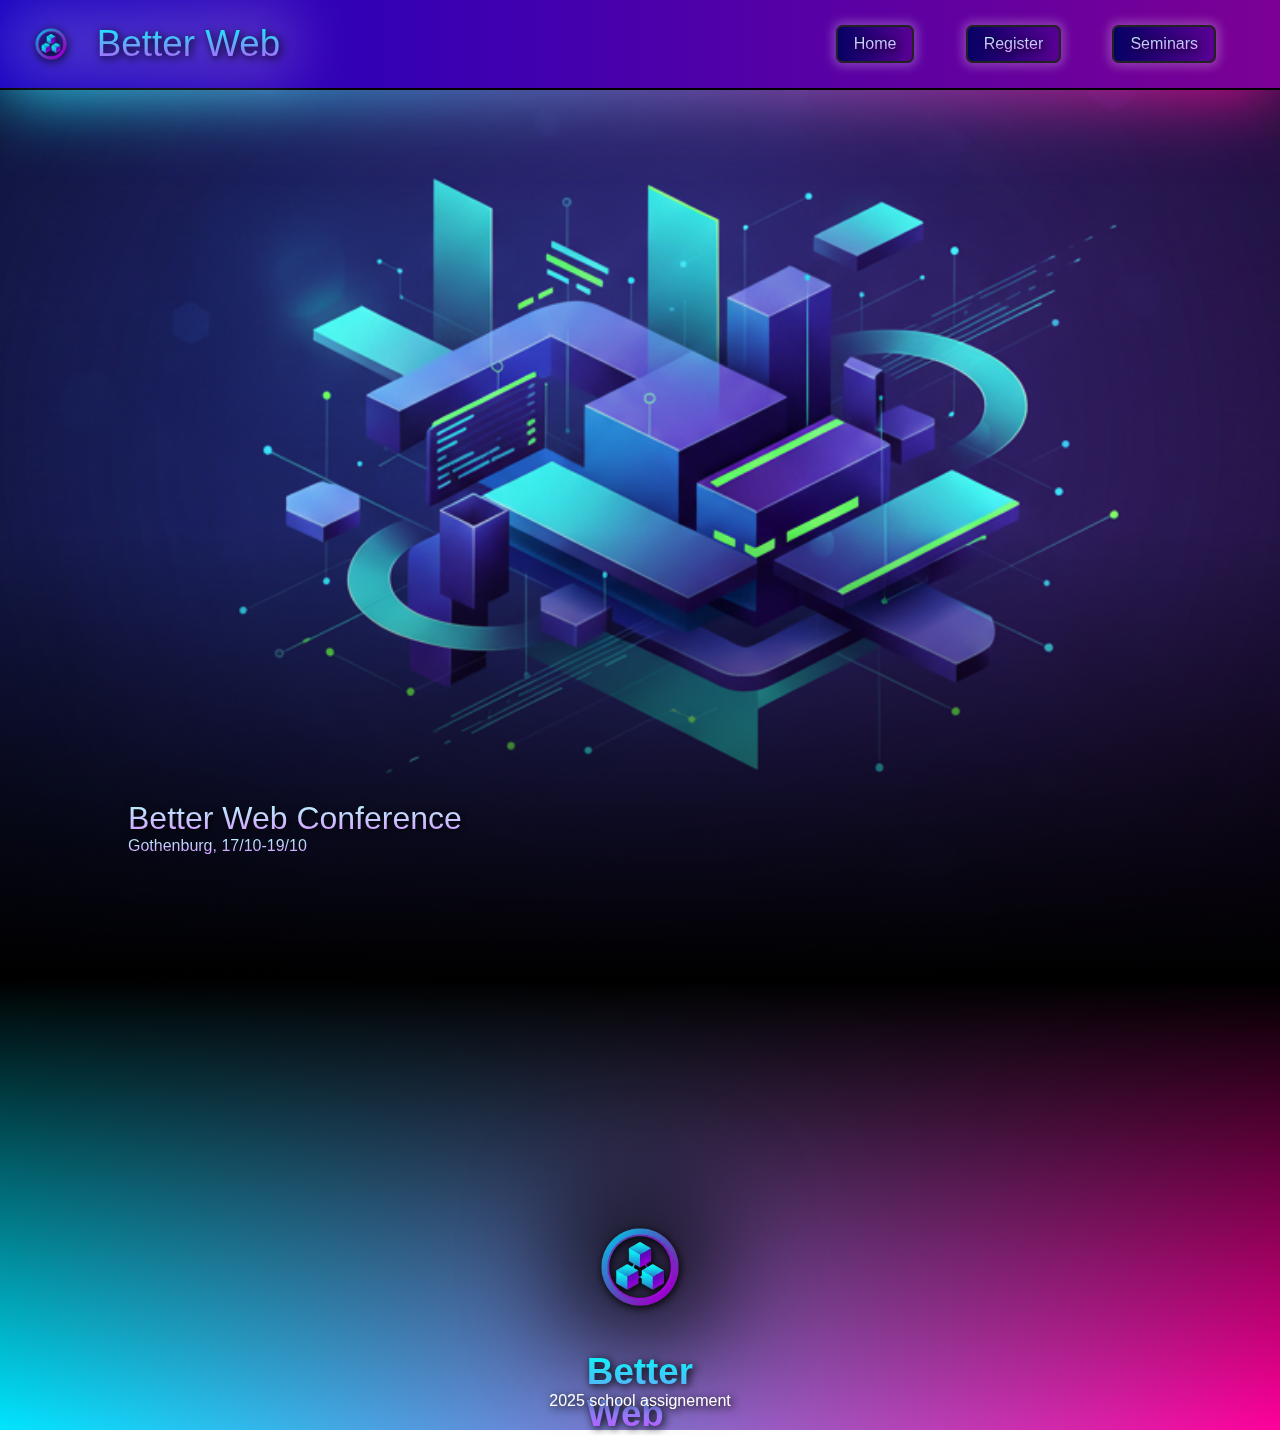
<file: index.html>
<!DOCTYPE html>
<html lang="en">
<head>
    <meta charset="UTF-8">
    <meta name="viewport" content="width=device-width, initial-scale=1.0">
    <title>Main page</title>
    <link rel="stylesheet" href="./assets/CSS/base.css">
    <link rel="stylesheet" href="./assets/CSS/index.css">
    <link rel="stylesheet" href="./assets/CSS/grid.css">
    <link rel="stylesheet" href="./assets/CSS/footer.css">
    <link rel="stylesheet" href="./assets/CSS/header.css">
</head>
<body>

    <header class="with-before">
        <div class="header-container">
                <a href="./index.html" class="logo-container">
                    <img  src="./assets/images/Gemini_Generated_Image_logo.png" alt="Better Web Logo" href="./index.html">
                    <span class="text-shadow big-style">Better Web</span>
                </a>
            <nav>
                <a href="./index.html">
                    <span class="text-shadow text-style">Home</span>
                </a>
                <a href="./assets/HTML/form.html">
                    <span class="text-shadow text-style">Register</span>
                </a>
                <a href="./assets/HTML/seminar.html">
                    <span class="text-shadow text-style">Seminars</span>
                </a>
            </nav>
        </div>
    </header>

<main>

    <section class="hero-container">
        <div class="hero-text">
            <h1 class="text-shadow text-style">Better Web Conference </h1>
            <p class="text-style">Gothenburg, 17/10-19/10 </p>                   
        </div>
    </section>

</main>

    <footer>  
        <div class="logo-container-big">
            <img  src="./assets/images/Gemini_Generated_Image_logo.png" alt="Better Web Logo" href="index.html">
            <span class="text-shadow big-style footer-logo-text">Better Web</span>              
        </div>
        <p class="text-shadow"> 2025 school assignement </p>
    </footer>

</body>
</html>
</file>
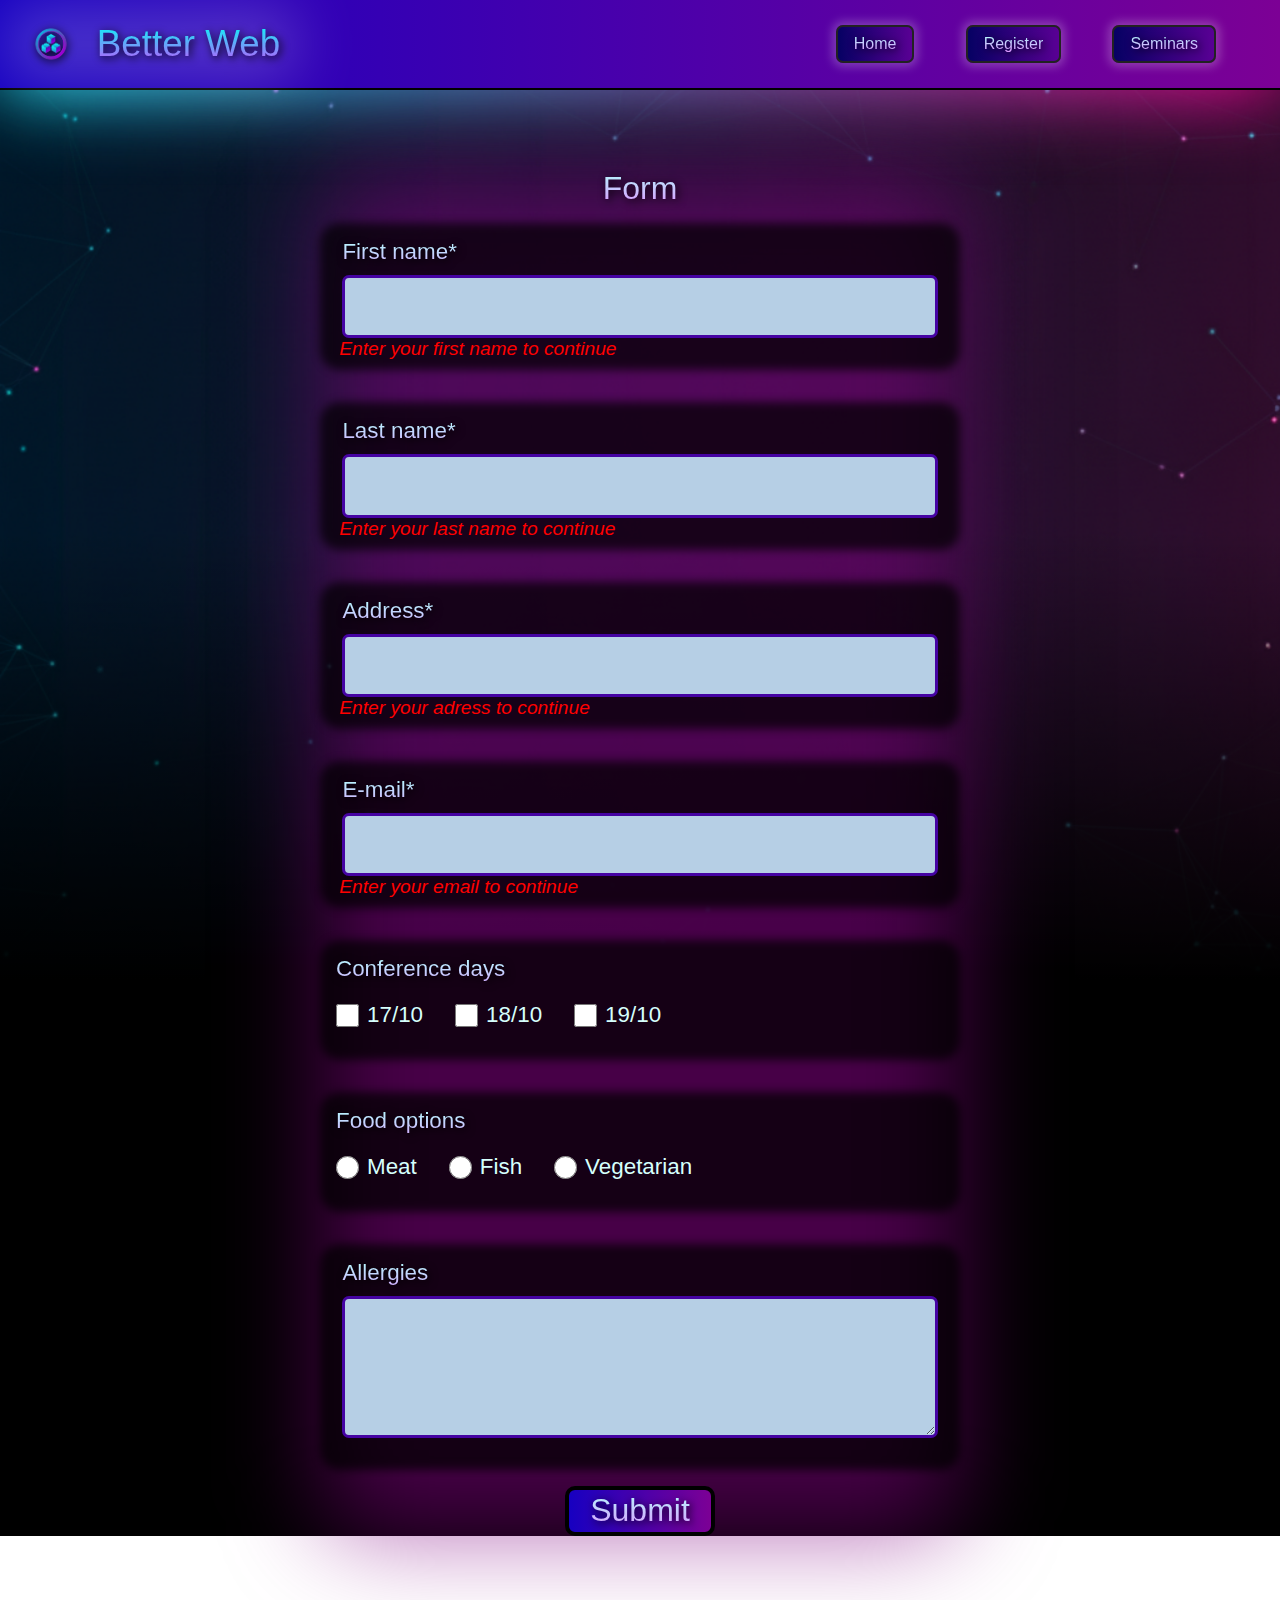
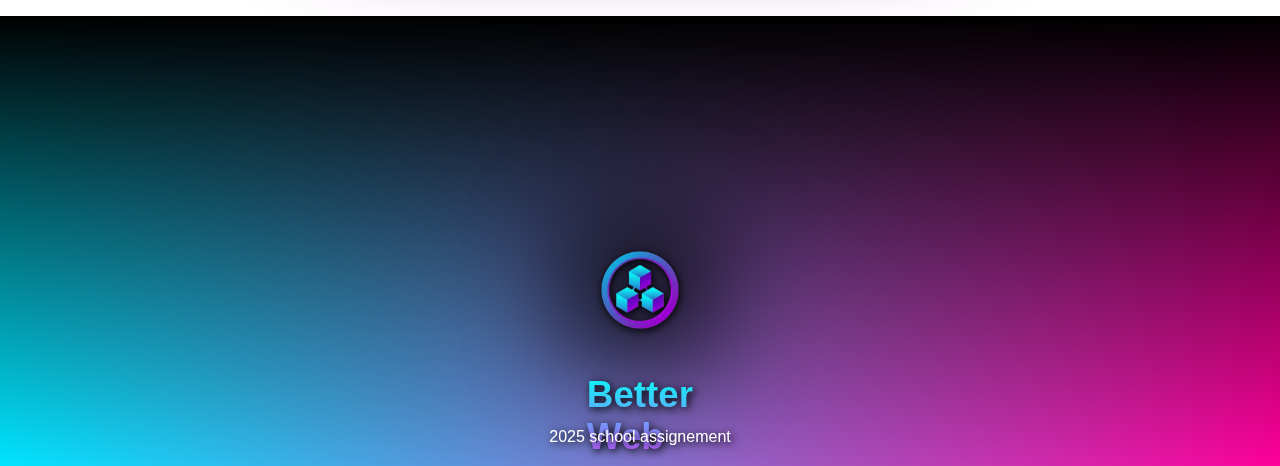
<file: assets/HTML/form.html>
<!DOCTYPE html>
<html lang="en">
<head>
    <meta charset="UTF-8">
    <meta name="viewport" content="width=device-width, initial-scale=1.0">
    <title>Form-sheet</title>
    <link rel="stylesheet" href="../CSS/base.css">
    <link rel="stylesheet" href="../CSS/form.css">
    <link rel="stylesheet" href="../CSS/footer.css">
    <link rel="stylesheet" href="../CSS/header.css">

</head>
<body>

    <header class="with-before">
        <div class="header-container">
                <a href="../../index.html" class="logo-container">
                    <img  src="../images/Gemini_Generated_Image_logo.png" alt="Better Web Logo" href="../../index.html">
                    <span class="text-shadow big-style">Better Web</span>
                </a>
            <nav>
                <a href="../../index.html">
                    <span class="text-shadow text-style">Home</span>
                </a>
                <a href="../HTML/form.html">
                    <span class="text-shadow text-style">Register</span>
                </a>
                <a href="../HTML/seminar.html">
                    <span class="text-shadow text-style">Seminars</span>
                </a>
            </nav>
        </div>
    </header>

<main>

    <div class="hero-container"></div> 

    <form action="#" class="form-wrapper">
        <h1 class="text-shadow text-style"> Form </h1>
        <div class="basic-wrap form-black">
            <label for="fname" class="text-shadow text-style">First name*</label>
            <input type="text" id="fname" name="name" value="" required>
            <span class="error-message"> Enter your first name to continue</span>
        </div>

        <div class="basic-wrap form-black">
            <label for="lname" class="text-shadow text-style">Last name*</label>
            <input type="text" id="lname" name="name"  value="" required>
            <span class="error-message"> Enter your last name to continue</span>   
        </div>    

        <div class="basic-wrap form-black">
            <label for="address" class="text-shadow text-style">Address*</label>
            <input type="text" id="address" name="address" value="" required>
            <span class="error-message"> Enter your adress to continue</span>
        </div>    

        <div class="basic-wrap form-black">
            <label for="email" class="text-shadow text-style">E-mail*</label>
            <input type="email" id="email" name="email"  value="" required>
            <span class="error-message"> Enter your email to continue</span>
        </div>

        <div class="form-black basic-wrap">
            <fieldset>
                <legend class="text-shadow text-style">Conference days</legend>  

                <div class="radio-and-checkbox">
                    <div>
                        <input type="checkbox" id="day1" name="day1"  value="day1">
                        <label for="day1">17/10</label>
                    </div>

                    <div>
                        <input type="checkbox" id="day2" name="day2"  value="day2">
                        <label for="day2">18/10</label>
                    </div>

                    <div>
                        <input type="checkbox" id="day3" name="day3"  value="day3">
                        <label for="day3">19/10</label>
                    </div>
                </div>
            </fieldset>
        </div>

        <div class="form-black basic-wrap">
            <fieldset>
                <legend class="text-shadow text-style">Food options</legend>

                <div class="radio-and-checkbox">
                    <div>
                        <input type="radio" id="meat" name="food" value="meat">
                        <label for="meat">Meat</label>
                    </div>

                    <div>
                        <input type="radio" id="fish" name="food" value="fish">
                        <label for="fish">Fish</label>
                    </div>

                    <div>
                        <input type="radio" id="veg" name="food" value="veg">
                        <label for="veg">Vegetarian</label>
                    </div>
                </div>
            </fieldset>
        </div>

        <div class="basic-wrap form-black">
            <label for="extra-text" class="text-shadow text-style">Allergies</label>
            <textarea name="" id="extra-text" rows="4" ></textarea>
        </div>

        <div class="button-animation ">
            <button type="submit" class="text-shadow text-style">Submit</button>
        </div>
    </form>
</main>

    <footer>
        <a href="../../index.html">  
            <div class="logo-container-big">
                <img  src="../images/Gemini_Generated_Image_logo.png" alt="Better Web Logo" href="../../index.html">
                <span class=" text-shadow big-style footer-logo-text">Better Web</span>              
            </div>
        </a>
        <p class="text-shadow"> 2025 school assignement </p>
    </footer>
    
</body>
</html>
</file>
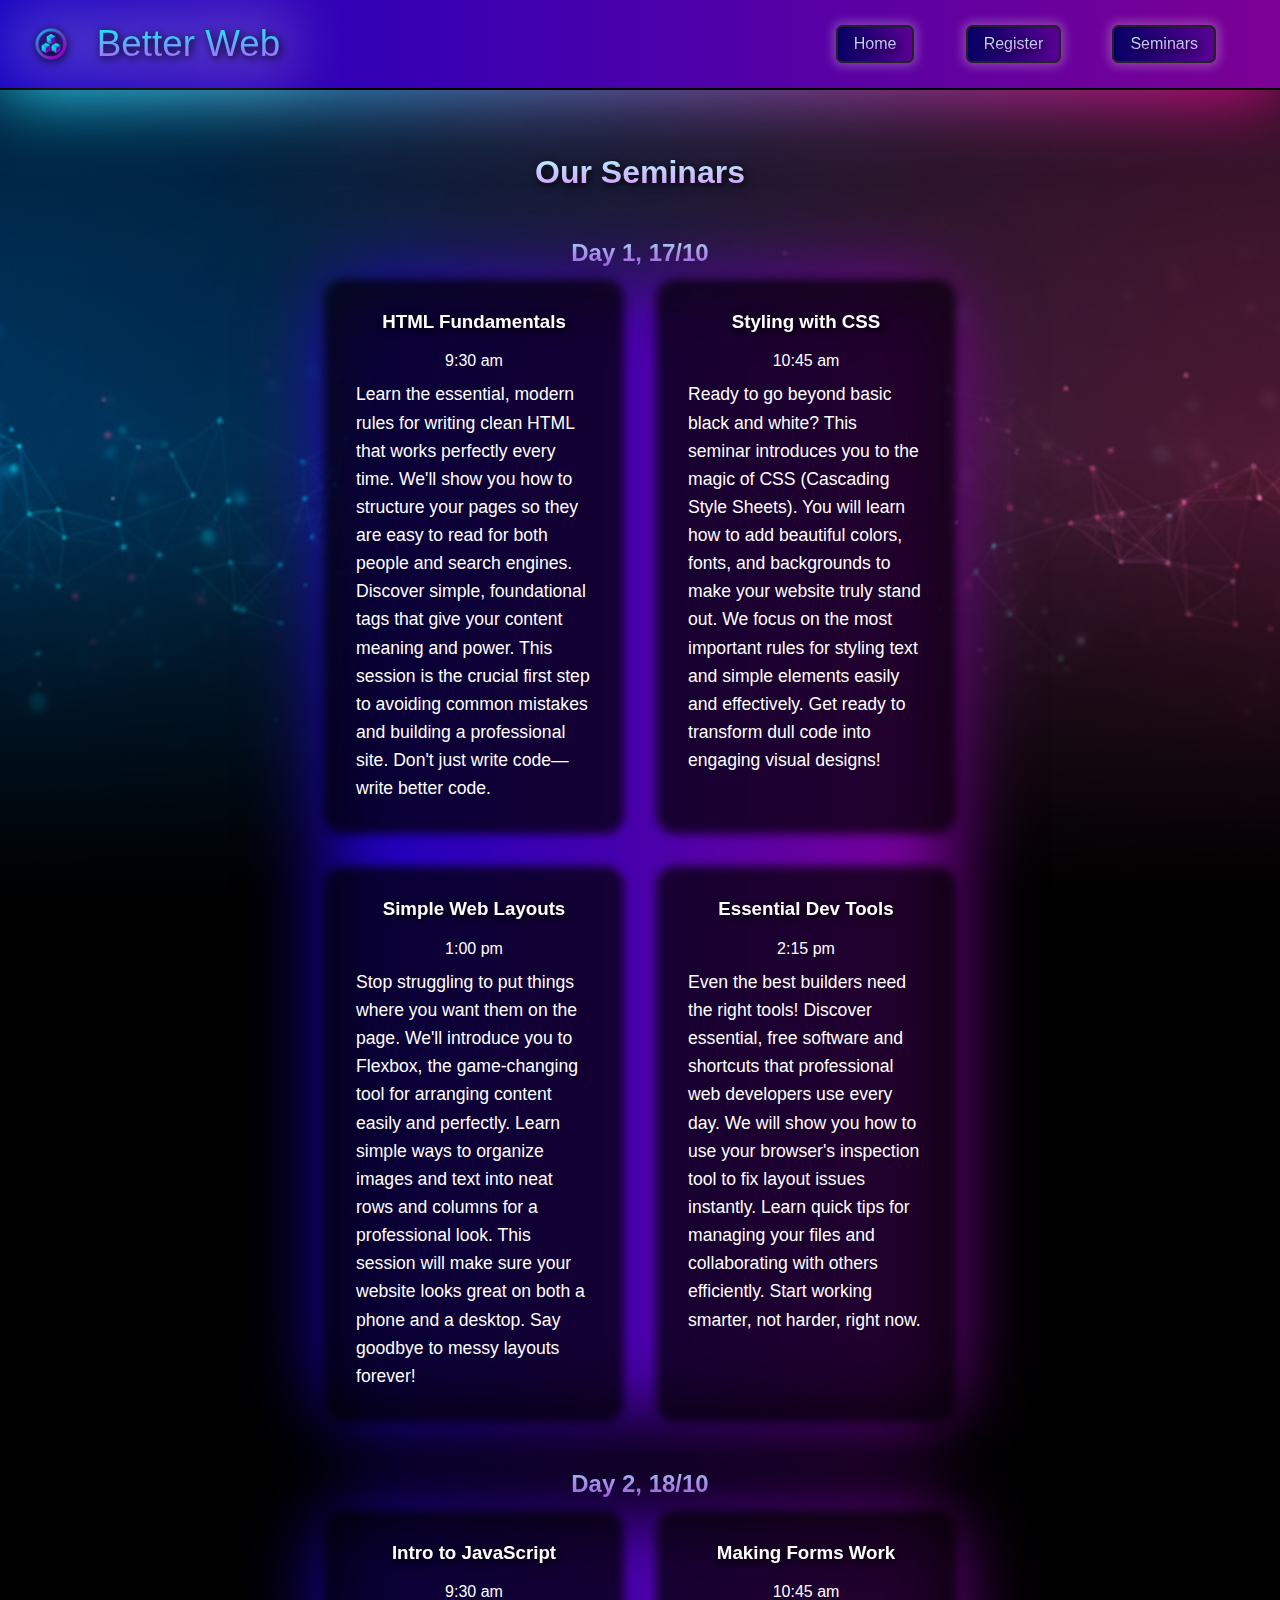
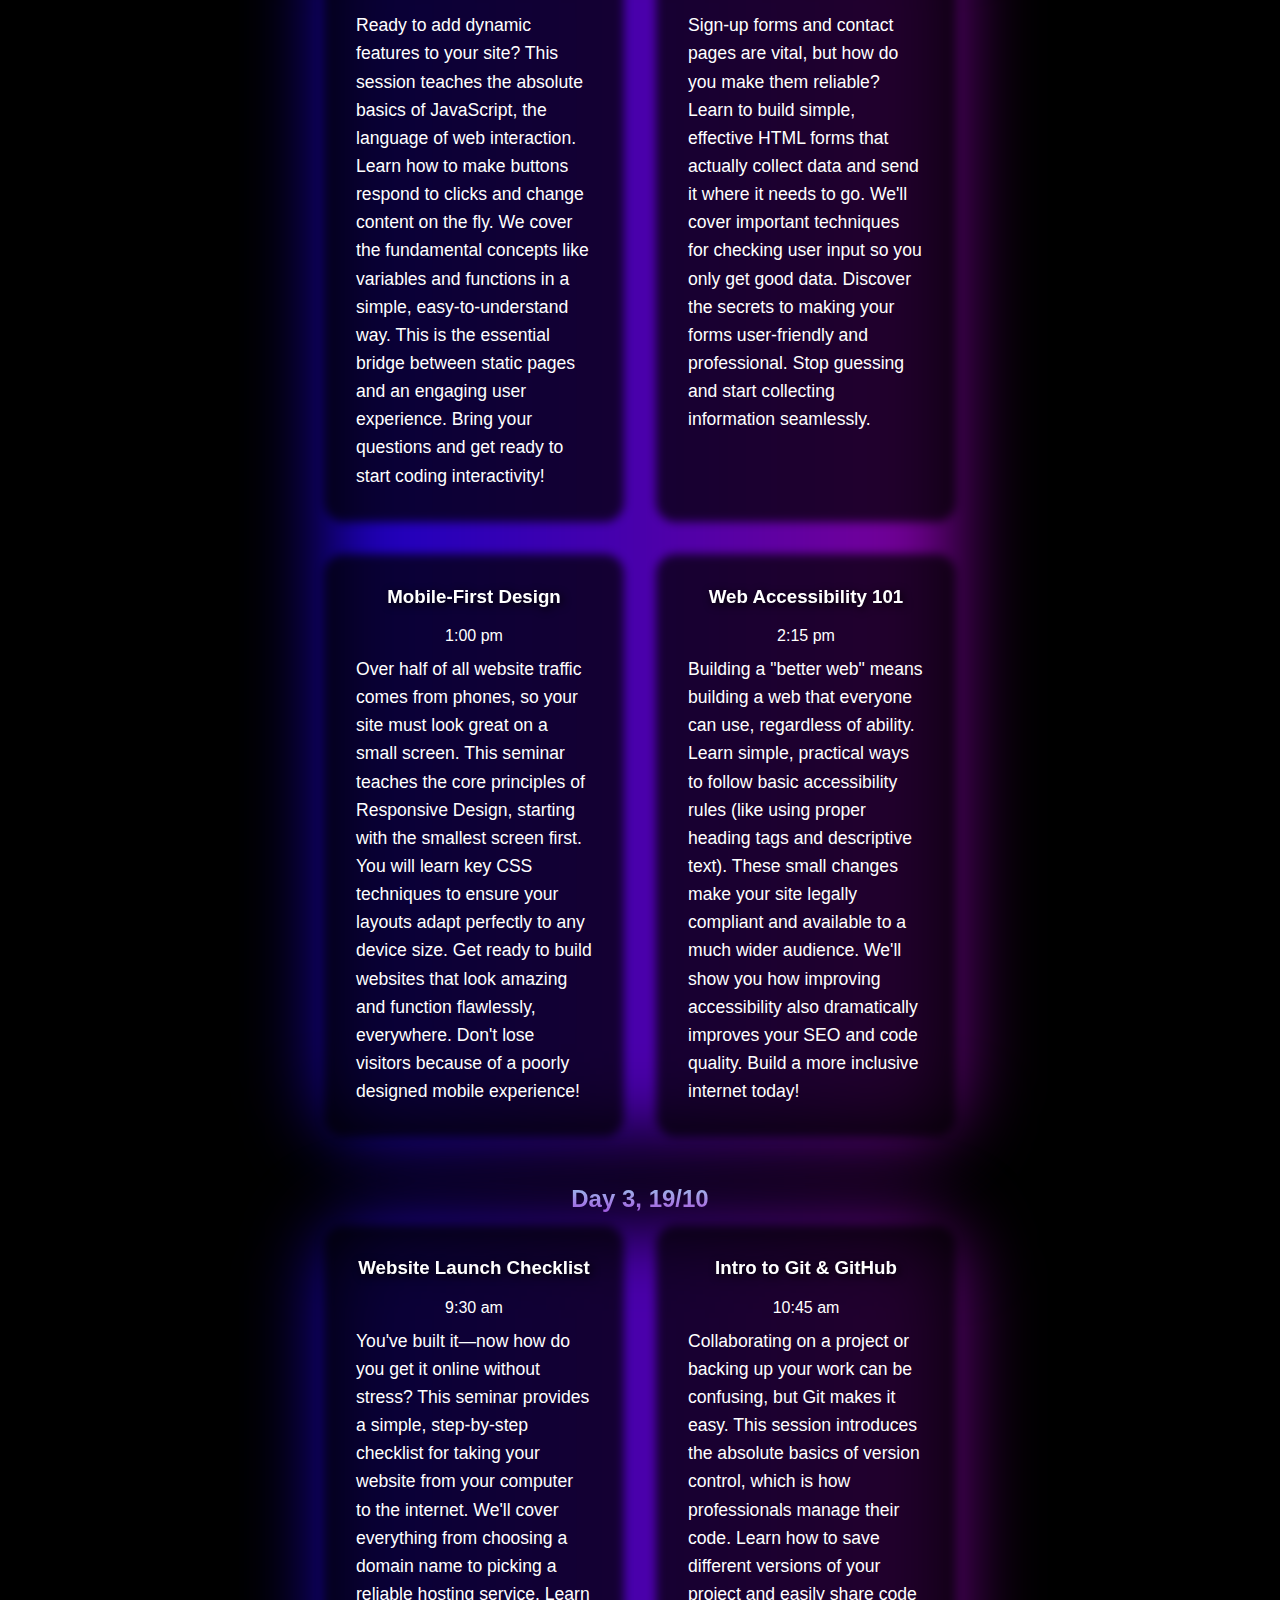
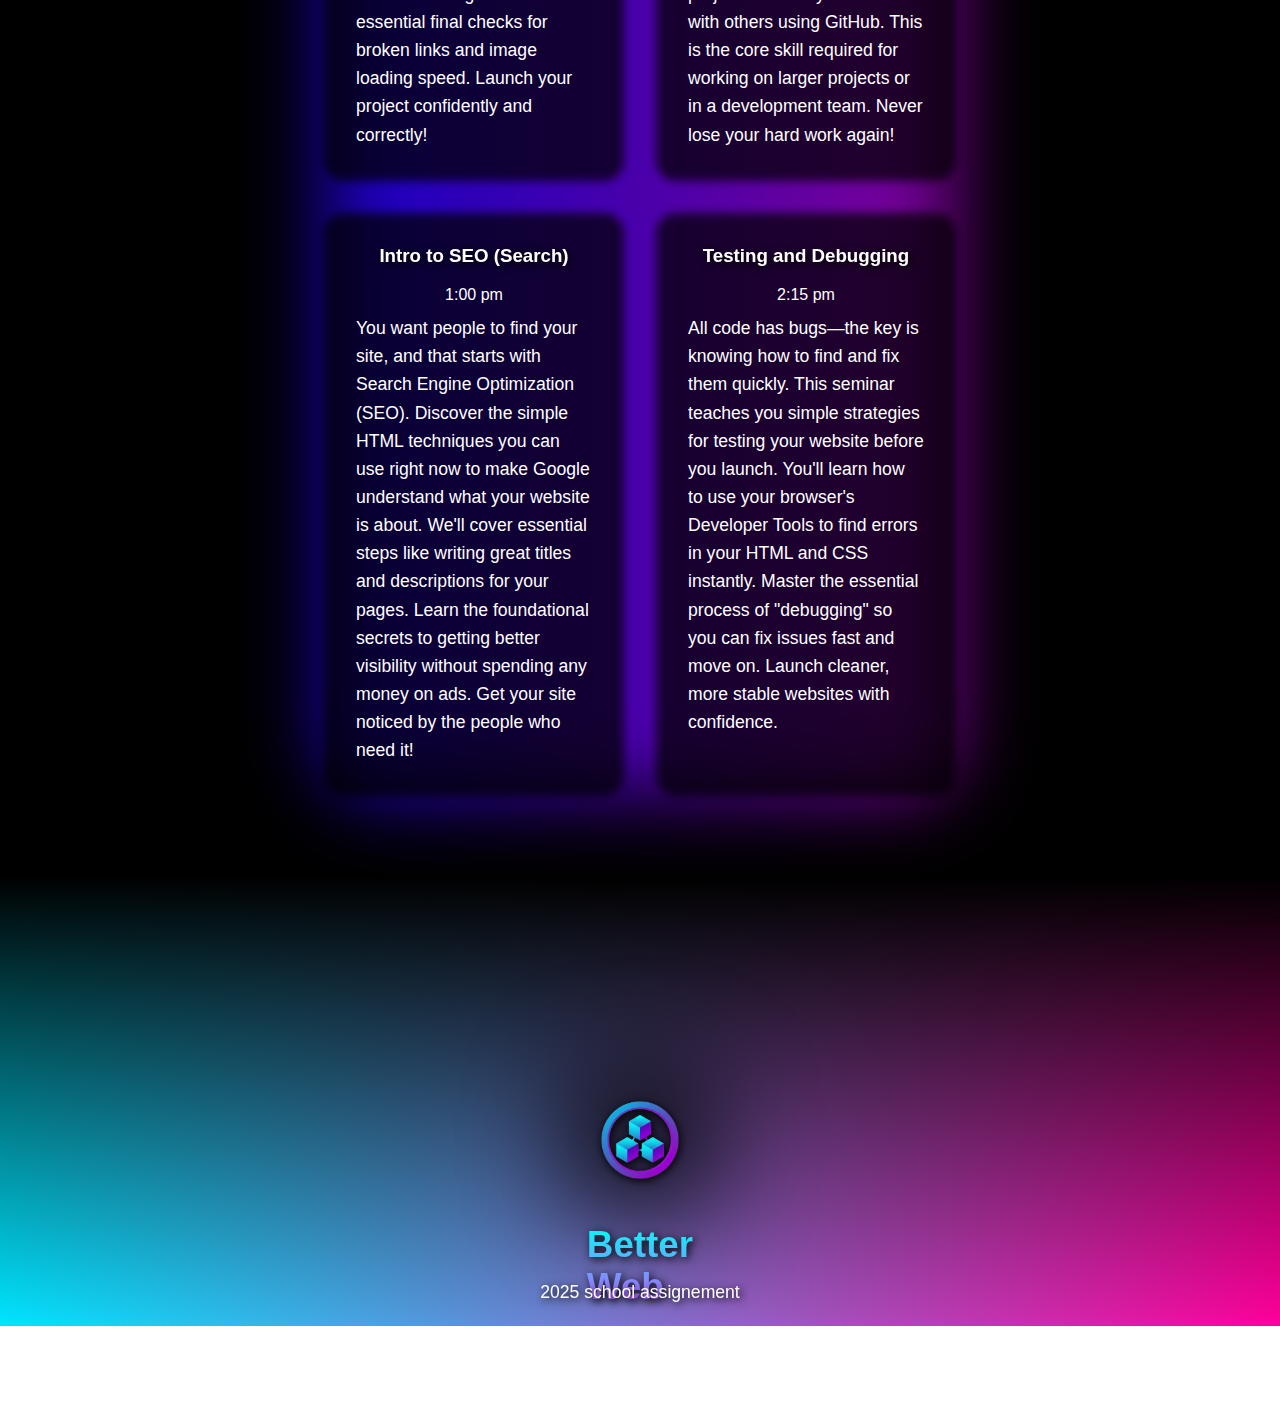
<file: assets/HTML/seminar.html>
<!DOCTYPE html>
<html lang="en">
<head>
    <meta charset="UTF-8">
    <meta name="viewport" content="width=device-width, initial-scale=1.0">
    <title>Seminars</title>
    <link rel="stylesheet" href="../CSS/base.css">
    <link rel="stylesheet" href="../CSS/seminar.css">
    <link rel="stylesheet" href="../CSS/grid.css">
    <link rel="stylesheet" href="../CSS/footer.css">
    <link rel="stylesheet" href="../CSS/header.css">
</head>
<body>
    
<body>

    <header class="with-before">
        <div class="header-container">
                <a href="../../index.html" class="logo-container">
                    <img  src="../images/Gemini_Generated_Image_logo.png" alt="Better Web Logo" href="../../index.html">
                        <span class="text-shadow big-style">Better Web</span>
                </a>
            <nav>
                <a href="../../index.html">
                    <span class="text-shadow text-style">Home</span>
                </a>
                <a href="./form.html">
                    <span class="text-shadow text-style">Register</span>
                </a>
                <a href="./seminar.html">
                    <span class="text-shadow text-style">Seminars</span>
                </a>
            </nav>
        </div>
    </header>

<main>

<div class="hero-container"></div>

   <article>
        <h1 class="text-shadow text-style"> Our Seminars </h1>
        <h2 class="text-style"> Day 1, 17/10</h2>
        <div class="seminar-container">
            <section>
                <h3 class="text-shadow"> HTML Fundamentals </h3>
                <h4>9:30 am</h4>
                <p>Learn the essential, modern rules for writing clean HTML that works perfectly every time. We'll show you how to structure your pages so they are easy to read for both people and search engines. Discover simple, foundational tags that give your content meaning and power. This session is the crucial first step to avoiding common mistakes and building a professional site. Don't just write code—write better code.</p>
            </section>
            <section>
                <h3 class="text-shadow"> Styling with CSS </h3>
                <h4>10:45 am</h4>
                <p>Ready to go beyond basic black and white? This seminar introduces you to the magic of CSS (Cascading Style Sheets). You will learn how to add beautiful colors, fonts, and backgrounds to make your website truly stand out. We focus on the most important rules for styling text and simple elements easily and effectively. Get ready to transform dull code into engaging visual designs!</p>
            </section>
            <section>
                <h3 class="text-shadow"> Simple Web Layouts </h3>
                <h4>1:00 pm</h4>
                <p>Stop struggling to put things where you want them on the page. We'll introduce you to Flexbox, the game-changing tool for arranging content easily and perfectly. Learn simple ways to organize images and text into neat rows and columns for a professional look. This session will make sure your website looks great on both a phone and a desktop. Say goodbye to messy layouts forever!</p>
            </section>
            <section>
                <h3 class="text-shadow"> Essential Dev Tools </h3>
                <h4>2:15 pm</h4>
                <p>Even the best builders need the right tools! Discover essential, free software and shortcuts that professional web developers use every day. We will show you how to use your browser's inspection tool to fix layout issues instantly. Learn quick tips for managing your files and collaborating with others efficiently. Start working smarter, not harder, right now.</p>
            </section>
        </div>   
        
        <h2 class="text-style"> Day 2, 18/10</h2>
        <div class="seminar-container">
            <section>
                <h3 class="text-shadow"> Intro to JavaScript </h3>
                <h4>9:30 am</h4>
                <p>Ready to add dynamic features to your site? This session teaches the absolute basics of JavaScript, the language of web interaction. Learn how to make buttons respond to clicks and change content on the fly. We cover the fundamental concepts like variables and functions in a simple, easy-to-understand way. This is the essential bridge between static pages and an engaging user experience. Bring your questions and get ready to start coding interactivity!</p>
            </section>
            <section>
                <h3 class="text-shadow"> Making Forms Work </h3>
                <h4>10:45 am</h4>
                <p>Sign-up forms and contact pages are vital, but how do you make them reliable? Learn to build simple, effective HTML forms that actually collect data and send it where it needs to go. We'll cover important techniques for checking user input so you only get good data. Discover the secrets to making your forms user-friendly and professional. Stop guessing and start collecting information seamlessly.</p>
            </section>
            <section>
                <h3 class="text-shadow"> Mobile-First Design </h3>
                <h4>1:00 pm</h4>
                <p>Over half of all website traffic comes from phones, so your site must look great on a small screen. This seminar teaches the core principles of Responsive Design, starting with the smallest screen first. You will learn key CSS techniques to ensure your layouts adapt perfectly to any device size. Get ready to build websites that look amazing and function flawlessly, everywhere. Don't lose visitors because of a poorly designed mobile experience!</p>
            </section>
            <section>
                <h3 class="text-shadow"> Web Accessibility 101 </h3>
                <h4>2:15 pm</h4>
                <p>Building a "better web" means building a web that everyone can use, regardless of ability. Learn simple, practical ways to follow basic accessibility rules (like using proper heading tags and descriptive text). These small changes make your site legally compliant and available to a much wider audience. We'll show you how improving accessibility also dramatically improves your SEO and code quality. Build a more inclusive internet today!</p>
            </section>
        </div>   
        
        <h2 class="text-style"> Day 3, 19/10</h2>
        <div class="seminar-container">
            <section>
                <h3 class="text-shadow"> Website Launch Checklist </h3>
                <h4>9:30 am</h4>                        
                <p>You've built it—now how do you get it online without stress? This seminar provides a simple, step-by-step checklist for taking your website from your computer to the internet. We'll cover everything from choosing a domain name to picking a reliable hosting service. Learn essential final checks for broken links and image loading speed. Launch your project confidently and correctly!</p>
            </section>
            <section>
                <h3 class="text-shadow"> Intro to Git & GitHub </h3>
                <h4>10:45 am</h4>
                <p>Collaborating on a project or backing up your work can be confusing, but Git makes it easy. This session introduces the absolute basics of version control, which is how professionals manage their code. Learn how to save different versions of your project and easily share code with others using GitHub. This is the core skill required for working on larger projects or in a development team. Never lose your hard work again!</p>
            </section>
            <section>
                <h3 class="text-shadow"> Intro to SEO (Search) </h3>
                <h4>1:00 pm</h4>
                <p>You want people to find your site, and that starts with Search Engine Optimization (SEO). Discover the simple HTML techniques you can use right now to make Google understand what your website is about. We'll cover essential steps like writing great titles and descriptions for your pages. Learn the foundational secrets to getting better visibility without spending any money on ads. Get your site noticed by the people who need it!</p>
            </section>
            <section>
                <h3 class="text-shadow"> Testing and Debugging </h3>
                <h4>2:15 pm</h4>
                <p>All code has bugs—the key is knowing how to find and fix them quickly. This seminar teaches you simple strategies for testing your website before you launch. You'll learn how to use your browser's Developer Tools to find errors in your HTML and CSS instantly. Master the essential process of "debugging" so you can fix issues fast and move on. Launch cleaner, more stable websites with confidence.</p>
            </section>
        </div>   
    </article>
</main>

<footer>
        <a href="../../index.html">  
            <div class="logo-container-big">
                <img  src="../images/Gemini_Generated_Image_logo.png" alt="Better Web Logo" href="../../index.html">
                <span class="text-shadow big-style footer-logo-text">Better Web</span>              
            </div>
        </a>
        <p class="text-shadow"> 2025 school assignement </p>
    </footer>
    
</body>
</file>
<file: assets/CSS/base.css>
* {
    padding: 0;
    margin: 0;
    box-sizing: border-box;
    font-family: Arial, Helvetica, sans-serif;
    font-weight: 500;
    color: white;
}

:root {
    --purple-blue-gradient:linear-gradient(to right, rgb(23, 0, 193), rgb(124, 0, 149));
    --background-color-main: linear-gradient(45deg, rgb(3, 238, 255), rgb(0, 0, 0));
    --before-gradient:linear-gradient(to right, rgb(0, 229, 255),rgb(255, 0, 154));
    --nav-button-color:linear-gradient(to right, rgb(6, 1, 99), rgb(89, 0, 148));
    --nav-button-hover:linear-gradient(to right, rgb(93, 88, 175), rgb(148, 82, 192));
    --big-text-col:linear-gradient(to bottom, rgb(1, 255, 247), rgb(197, 80, 255));
    --button-text-col:linear-gradient(to bottom, rgb(180, 255, 254), rgb(219, 146, 255));
}

main {
    padding-top: 5em;
    background: black;
}

.with-before::before{
    content: "";
    position:absolute;
    inset: 0;
    background: var(--before-gradient);
    filter: blur(40px);
    z-index: -1;
}

.hero-container::after {
    content: "";
    position: absolute;
    width: 100%;
    height: 50%;
    bottom: 0;
    background: linear-gradient(to bottom, transparent, rgb(0, 0, 0));
}

.text-shadow {
    filter: drop-shadow(2px 2px 4px rgb(0, 0, 0));
}

.big-style {
    background: var(--big-text-col);
    -webkit-background-clip: text;
    background-clip: text;
    -webkit-text-fill-color: transparent;
    color: transparent;
    font-size: 2.3em;
}

.text-style {
    background: var(--button-text-col);
    -webkit-background-clip: text;
    background-clip: text;
    -webkit-text-fill-color: transparent;
    color: transparent;
}
</file>
<file: assets/CSS/index.css>
.hero-container {
    position: relative;
    height: 100vh;
    background: url(../images/Gemini_Generated_Image_hero.png) center / cover no-repeat;

}

.hero-text {
    position: absolute;
    top: 80%;
    left: 10%;
    z-index: 1;
}
</file>
<file: assets/CSS/grid.css>
/* .seminar-grid {
  display: grid;
  grid-template-columns: repeat(auto-fit, minmax(300px, 1fr));
  gap: 2rem;
} */

.three-days, .four-days {
  display: grid;
  grid-template-columns: 1fr;
}

@media (min-width: 400px) {
  .three-days {
    grid-template-columns: repeat(2, 1fr);
  }
  .four-days {
    grid-template-columns: repeat(2, 1fr);
  }
}
@media (min-width: 800px) {
  .three-days {
    grid-template-columns: repeat(3, 1fr);  
  }
  .four-days {
    grid-template-columns: repeat(3, 1fr);
  }
}
@media (min-width: 1200px) {
  .four-days {
    grid-template-columns: repeat(4, 1fr);
  }
}
</file>
<file: assets/CSS/footer.css>
footer {
    position: relative;
    bottom: 0;
    display: flex;
    flex-direction: column;
    justify-content: flex-end;
    align-items: center;
    background: var(--before-gradient);
    height: 450px;
    width: 100%;
    
    p {
        justify-content: flex-end;
        white-space: nowrap;
        padding: 50px 0 20px 0;
    }
}

footer::before {
    content: "";
    position: absolute;
    background: linear-gradient(to top, transparent, rgb(0, 0, 0));
    top: 0;
    width: 100%;
    height: 100%;
}

.logo-container-big {
    display: flex;
    position: relative;
    height: 150px;
    width: 150px;
    flex-direction: column;

    span {
        position: absolute;
        top: 50%;
        left: 50%;
        transform: translate(-50%, 100%);
        font-weight: bold;
    }

    img {
        filter: drop-shadow(1px 2px 4px hsl(0, 0%, 0%));
        transform: rotate(0deg) scale(1);
        animation:logo-reset 1.5s ease-out forwards;
    }
    
    & img:hover {
        animation: logo-spin 1s ease-out;
        transform: rotate(360deg) scale(1.2);
    }
}

.logo-container-big::before {
    content: "";
    position: absolute;
    inset: 0;
    width: auto;
    height: auto;
    background-color: rgb(0, 0, 0);
    filter: blur(50px);
    border-radius: 10px;
    opacity: 0.7;
    z-index: 0;
}
</file>
<file: assets/CSS/header.css>
header {
    position: fixed;
    top: 0;
    z-index: 2;
    width: 100%;
}

.header-container {
    display: flex;
    align-items: center;
    flex-direction: column;
    background: var(--purple-blue-gradient);
    height: 140px;
    border-bottom: 2px solid black;
}


.logo-container {
    position: relative;
    display: flex;
    flex-direction: row;
    align-items: center;
    gap: 1em;
    
    img {
        height: 60px;
        filter: drop-shadow(1px 2px 4px hsl(0, 0%, 0%));
        transition: transform 1.5s ease-out;
        transform: rotate(0deg) scale(1);
    }
    
    & img:hover {
        animation: logo-animation 1s ease-out;
        transform: rotate(360deg) scale(1.2);
    }
}

@keyframes logo-animation {
    0% {
        transform: rotate(0deg) scale(1);
    }
    50% {
        transform: rotate(180deg) scale(0.8);
    }
    100% {
        transform: rotate(360deg) scale(1.2);
    }
}

.logo-container::before {
    content: "";
    position: absolute;
    inset: 0;
    width: auto;
    height: auto;
    background-color: rgb(255, 255, 255);
    filter: blur(30px);
    border-radius: 10px;
    opacity: 0.2;
    z-index: 0;
}

a {
    text-decoration: none;
    display: inline-block;
    padding: 0.5em 1em;
    margin: 0.3em;
    border-radius: 7px;
    transition: transform 0.1s ease-out, background-color 0.3s,text-shadow 0.3s;
}

nav a {
    background: var(--nav-button-color);
    border: 2px solid rgb(34, 34, 34);
    box-shadow: 0px 0px 10px 4px rgba(255, 255, 255, 0.233);
    
    &:hover {
        transition: 0.3s ease-out;  
        transform: scale(1.1);
        background: var(--nav-button-hover);
        box-shadow: 0 5px 10px 1px rgb(0, 0, 72);
    }
}

nav {
    display: flex;
    
    & > * {
        margin: 0 clamp(3.2px, calc(16vw - 48px), 64px)
    }
}

@media (min-width: 700px) {
    .header-container {
        flex-direction: row;
        height: 90px;
        justify-content: space-between;
    }
    nav > * {
        /* margin: clamp(0.2em, calc(7.87vw + 8.91px), 2em); */
        margin: 0 clamp(0.2em, 2vw, 2em);
        /* margin: 0.2em; */
        /* margin: 2em; */
    }
    nav > :last-child {
        margin-right: clamp(0em, 5vw, 5em);
    }
}
</file>
<file: assets/CSS/form.css>
.hero-container {
    position: relative;
    height: 100vh;
    background: url(../images/Gemini_Generated_Image_form.png) center / cover no-repeat;
}

.form-wrapper {
    position: relative;
    display: flex;
    flex-direction: column;
    justify-self: center;
    width: 80%;
    max-width: 40em;
    border-radius: 15px;
    z-index: 0;
    margin-top: -90vh;
    margin-bottom: 5em;
}

.form-wrapper::before {
    content: "";
    position: absolute;
    background: rgba(128, 0, 128, 0.557);
    filter: blur(50px);
    inset: 0;
    width: 100%;
    height: 100%;
    z-index: -1;
    opacity: 1;
    border-radius: 50px;
    
}

.form-black {
    position: relative;
    padding: 1em 0 2em 0;
    margin: 1em 0;
}
@media (max-width: 410px) {
    .form-black {
        padding-bottom: 3em;
    }
}

.form-black::before {
    content: "";
    position: absolute;
    background: black;
    border-radius: 20px;
    opacity: 0.7;
    filter: blur(5px);
    inset: 0;
    width: 100%;
    height: 100%;
    z-index: -1;
}

.basic-wrap {
    position: relative;
    display: flex;
    flex-direction: column;

    & > * {
        margin: 0 1em;
    }
}

h1 {
    align-self: center;
}

label, legend {
    font-size: 1.4em;
    white-space: nowrap;
    padding-bottom: 10px;
}

form input, form textarea {
    color: rgb(31, 0, 122);
    font-size: 1.4em;
    border-radius: 7px;
    padding: 0.7em;
    background-color: rgb(182, 207, 229);
    outline: none;
    border: 3px solid rgb(69, 3, 162);

    &:hover {
        border-color: rgb(172, 161, 245);
    }

    &:focus {
        background-color: rgb(217, 235, 251);
        box-shadow: 0 0 0 3px  rgb(68, 142, 127);
    }
}

input {
    text-transform: capitalize;
}

fieldset {
    position: relative;
    border-style: none;
}

.radio-and-checkbox {
    display: flex;
    flex-direction: column;
    align-items: flex-start;
    gap: 0;

    & > div {
        display: flex;
        align-items: center;
        padding-top: 10px;
        gap: 0.5em;
    }
    
    input {
        width: 23px;
        height: 23px;
        accent-color: rgb(176, 61, 176);
        cursor: pointer;
        &:active {
            transform: scale(1.3);
        }
    }
    
    label {
        cursor: pointer;
        color: rgb(214, 255, 252);
        padding: 0;
    }
}

@media (min-width: 500px) {
    .radio-and-checkbox {
        flex-direction: row;
        gap: 2em;
        
        div:first-child {
            padding-left: 0;
        }
    }
}

.button-animation {
    display: flex;
    background: var(--purple-blue-gradient);
    width: 150px;
    align-self: center;
    justify-content: center;
    height: 50px;
    border: 4px solid black;
    border-radius: 10px;
    cursor: pointer;
    transition: transform 0.1s ease-out, background-color 0.3s;

    &:hover {
        transition: 0.3s ease-out;
        background: var(--nav-button-hover);
        transform: scale(1.1);
    }

     button {
        border: none;
        font-size: 2em;
        cursor: pointer;
     }
}

.error-message {
    position: absolute;
    visibility: hidden;
    top: 6em;
}

input:invalid + .error-message {
    visibility: visible;
    color: red;
    font-style: italic;
    font-size: 1.2em;
}
</file>
<file: assets/CSS/seminar.css>
main {
    margin-top: -5em;
}

.hero-container {
    position: relative;
    height: 100vh;
    background: url(../images/Gemini_Generated_Image_seminar.png) center / cover no-repeat;
    z-index: 0;
}

article {
    position: relative;
    margin-top: -90vh;
    padding-bottom: 5em;
}

h1, h2, h3 {
    display: flex;
    justify-content: center;
    white-space: nowrap;
    font-weight: bold;
    margin-bottom: 0.5em;
}

h1, h2 {
      margin-top: 2em;
}

.seminar-container {
    position: relative;
    display: grid;
    grid-template-columns: 1fr;
    gap: 2em;
    justify-self: center;
    max-width: 1700px;
    z-index: 0;
    h3, h4 {
        justify-self: center;
        padding-bottom: 10px;
    }
  }
  
  .seminar-container > section {
      padding: 2em;
  }

  section {
      position: relative;
      z-index: 0;
      max-width: 300px;
  }

.seminar-container::before {
    content: "";
    position: absolute;
    background: var(--purple-blue-gradient);
    filter: blur(40px);
    width: 100%;
    height: 100%;
    z-index: -1;
    opacity: 1;
    border-radius: 50px;
}

@media (min-width: 1000px) {
    .seminar-container {
        grid-template-columns: repeat(2, 1fr);
    }
}

@media (min-width: 1800px) {
    .seminar-container {
        grid-template-columns: repeat(4, 1fr);
    }
}


section::before {
    content: "";
    position: absolute;
    background: black;
    border-radius: 20px;
    opacity: 0.7;
    filter: blur(5px);
    inset: 0;
    width: 100%;
    height: 100%;
    z-index: -1;
}

p {
    font-size: 1.1em;
    line-height: 1.6;
}
</file>
